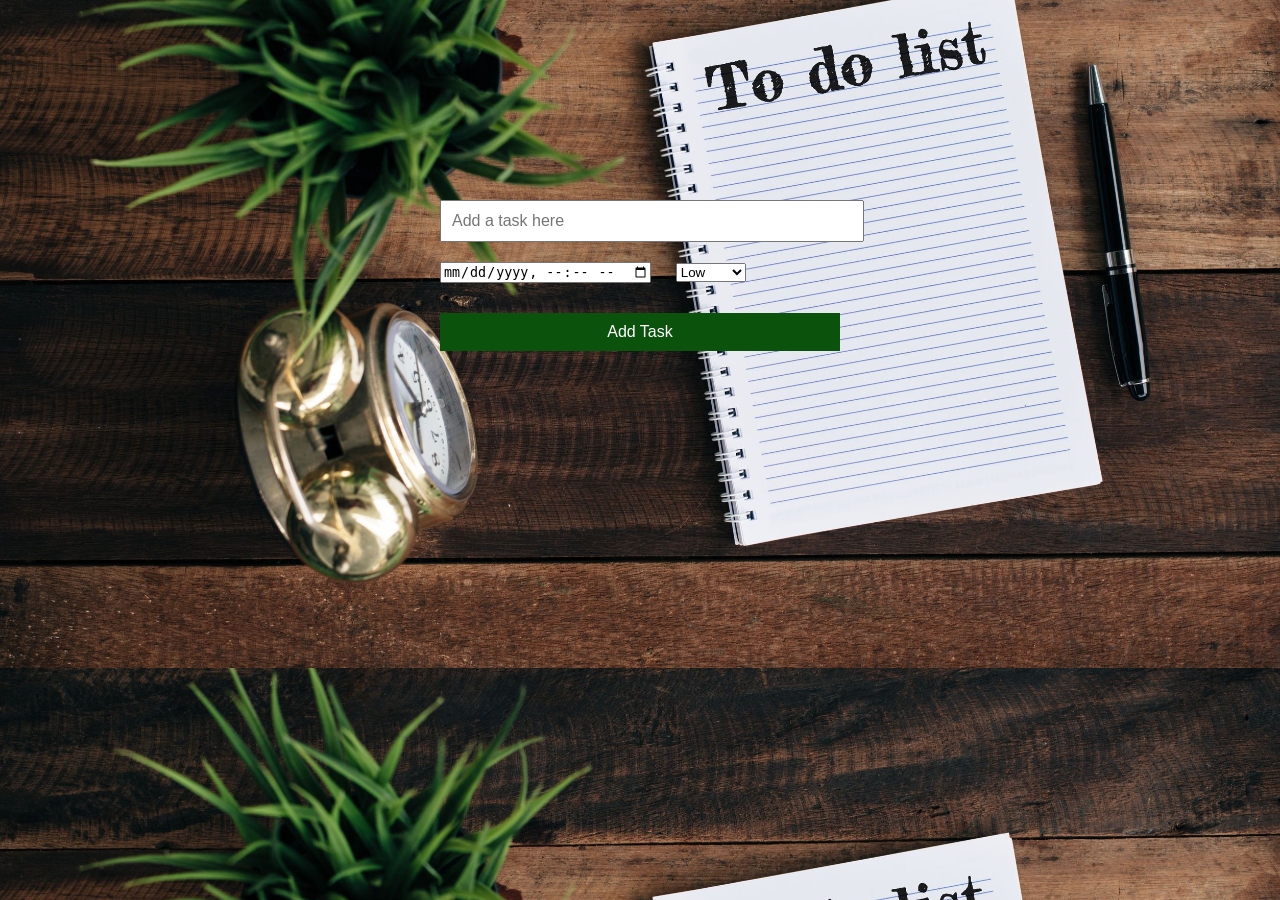
<file: Task2/index.html>
<!DOCTYPE html>
<html>
<head>
  <title>To-Do List</title>
  <link rel="stylesheet" type="text/css" href="styles.css">
</head>
<body>
  

  <div id="todo-container">
    
    <input type="text" id="todo-input" placeholder="Add a task here"><br>

    <input type="datetime-local" id="datetime-input">
    
    
    <select id="priority-select">
      <option value="low">Low</option>
      <option value="medium">Medium</option>
      <option value="high">High</option>
    </select>

    <button id="add-btn">Add Task</button>
    
    <ul id="todo-list"></ul>
    

 

  </div>

  <script src="script.js"></script>

</body>
</html>
</file>
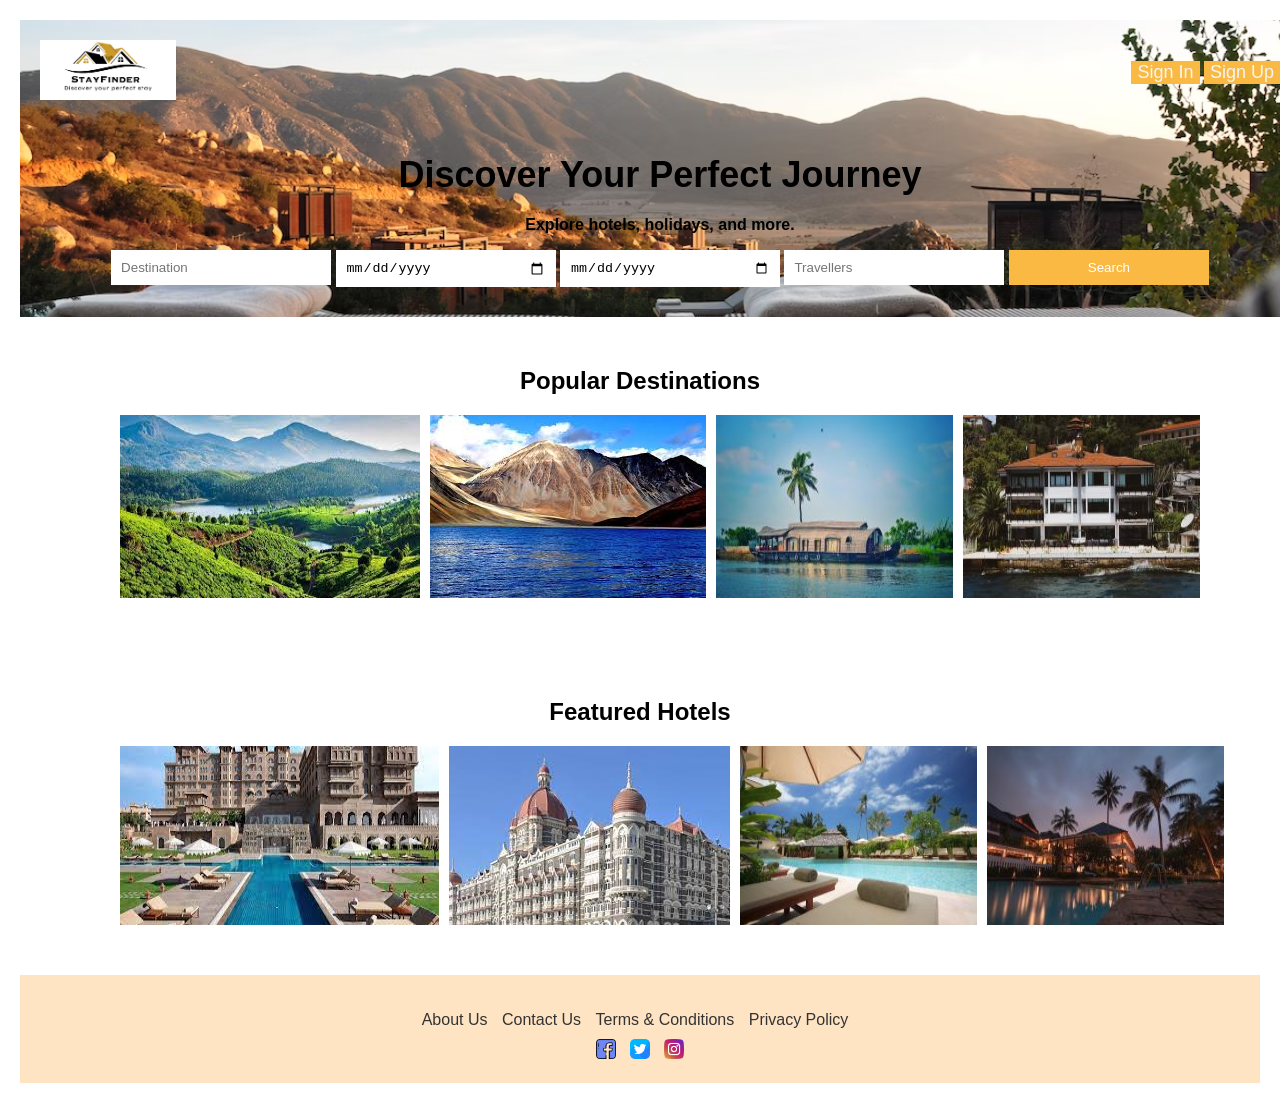
<file: Task1/landing.html>
<!DOCTYPE html>
<html>
<head>
  <title>Holiday Booking</title>
  <link rel="stylesheet" type="text/css" href="styles.css">
</head>
<body >
  <header>
    <nav>
      <div class="logo">
        <img src="logo8.jpg" alt="">
      </div>

      <div class="user-profile">
        <button class="bt"><a href="#">Sign In</a></button>
        <button class="bt"><a href="#">Sign Up</a></button>
      </div>
    </nav>
    <div class="hero">
      <h1>Discover Your Perfect Journey</h1>
      <strong><p>Explore hotels, holidays, and more.</p></strong>
      <form>
        <input type="text" placeholder="Destination" required>
        <input type="date" required>
        <input type="date" required>
        <input type="number" placeholder="Travellers" required>
        <button type="submit">Search</button>
      </form>
    </div>
  </header>
  
  <section id="popular-destinations">
    <h2>Popular Destinations</h2>
<div class = "pics">
    <img src="photo1.jpeg" alt="">
    <img src="photo2.jpeg" alt="">
    <img src="photo3.jpg" alt="">
    <img src="photo5.jpg" alt="">
</div>


  </section>
  
  <section id="featured-hotels">
    <h2>Featured Hotels</h2>
<div class = "hotelpics">
    <img src="hotel1.jpeg" alt="">
    <img src="hotel2.jpeg" alt="">
    <img src="hotel55.jpg" alt="">
    <img src="hotel44.jpg" alt="">
</div>  
  </section>
  
  <footer>
    <div class="footer-links">
      <ul>
        <li><a href="#">About Us</a></li>
        <li><a href="#">Contact Us</a></li>
        <li><a href="#">Terms & Conditions</a></li>
        <li><a href="#">Privacy Policy</a></li>
      </ul>
    </div>
    <div class="social-media">
      <a href="#"><img src="facebook.png" alt="Facebook"></a>
      <a href="#"><img src="twitter.png" alt="Twitter"></a>
      <a href="#"><img src="instagram.png" alt="Instagram"></a>
    </div>
  </footer>
</body>
</html>
</file>
<file: Task2/styles.css>
body {
    font-family: Arial, sans-serif;
    margin: 0;
    padding: 20px;
    background-image: url("photo4.jpg");
    background-position: center;
    background-size: cover;
    
}
  
  
  #todo-container {
    max-width: 400px;
    margin: 110px auto;
  }
  
  #todo-input {
    width: 100%;
    padding: 10px;
    font-size: 16px;
    margin-top: 70px;
    margin-bottom: 20px;
  }
  
  select {
    margin-left: 20px;
  }

  #add-btn {
    display: block;
    width: 100%;
    margin-top: 30px;
    padding: 10px;
    font-size: 16px;
    background-color: #0b530d;
    color: white;
    border: none;
    cursor: pointer;
  }
  
  #add-btn:hover {
    background-color: #45a049;
  }
  
  #todo-list {
    list-style-type: none;
    padding: 0;
  }
  
  .todo-item {
    display: flex;
    align-items: center;
    margin-bottom: 10px;
    font-size: large;
    color: white;
    background-color: black;
    
  }
  
  .todo-item input[type="checkbox"] {
    margin-right: 10px;
  }

  .todo-item .datetime {
    margin-left: auto;
  }

  .todo-item .priority{
    margin-left: auto;
  }
</file>
<file: Task1/styles.css>
body {
    font-family: Arial, sans-serif;
    margin: 0;
    padding: 0;
   background-color: white;
    padding: 20px;
  }
  
  header {
    background-color: bisque;
    width:100%;
    background-image:url("background1.avif");
    background-position: center;
    background-size: cover;
    padding: 20px;
  }
  
  nav {
    display: flex;
    justify-content: space-between;
    align-items: center;
  }
  
  .logo img {
    height: 60px;
  }
  
  .nav-links {
    list-style: none;
    display: flex;
  }
  
  .nav-links li {
    margin-left: 20px;
  }
  
  .nav-links a {
    text-decoration: none;
    color: #333;
  }

  .user-profile{
    margin-left: 10px;
    text-decoration: none;
    
  }
  .bt{
   
    border: none;
    font-size: large;
    background-color: #f9b942;
    cursor: pointer;
    font-family: 'Varela Round', sans-serif;
    

  }
  .bt a{
    text-decoration: none;
    color: whitesmoke;
    
  }
  
  .hero {
    text-align: center;
    margin-top: 50px;
  }
  
  h1 {
    font-size: 36px;
    margin-bottom: 20px;
  }
  
  form input,
  form button {
    padding: 10px;
    margin-bottom: 10px;
    width: 200px;
    border: none;
  }
  
  form button {
    background-color: #f9b942;
    color: #fff;
    cursor: pointer;
  }
  
  #popular-destinations,
  #featured-hotels,
  #explore-holidays {
    padding: 50px 0;
    text-align: center;
  }
  
  h2 {
    margin-top: 0;
  }
  
  footer {
    background-color: bisque;
    padding: 20px;
    text-align: center;
  }
  
  .footer-links ul {
    list-style: none;
    padding: 0;
    margin-bottom: 10px;
  }
  
  .footer-links li {
    display: inline-block;
    margin-right: 10px;
  }
  
  .footer-links a {
    text-decoration: none;
    color: #333;
  }
  
  .social-media img {
    height: 20px;
    margin: 0 5px;
  }

  .pics{
    margin-left: 100px;
    margin-right: 30px;
     display: flex;
    }
    .pics img{
        margin-right: 10px; 
    }
    
    .hotelpics{
    margin-left: 100px;
    margin-right: 70px;
     display: flex;
    }
    .hotelpics img{
        margin-right: 10px; 
    }
</file>
